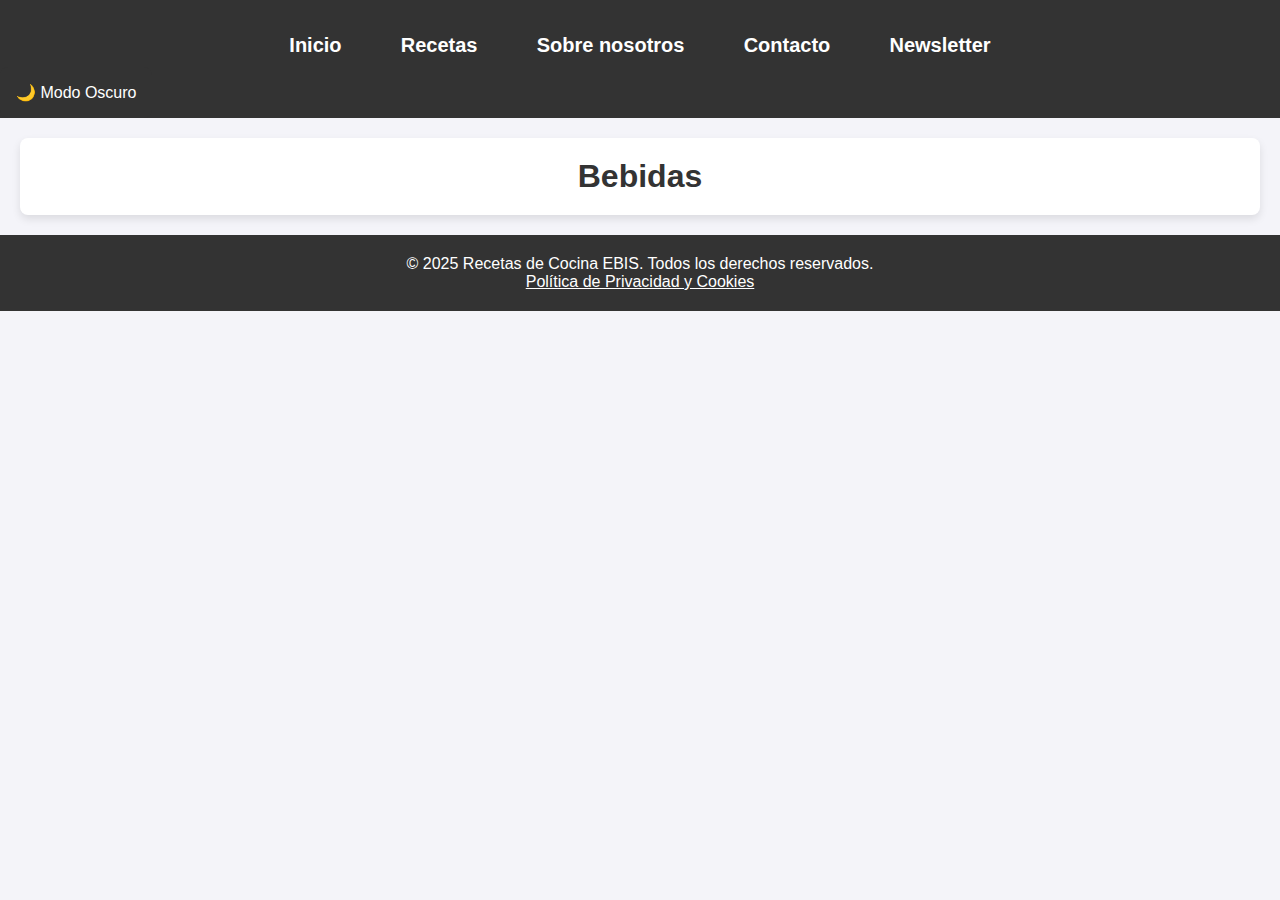
<file: bebidas.html>
<!DOCTYPE html>
<html lang="es">

<head>
    <meta charset="UTF-8">
    <meta name="viewport" content="width=device-width, initial-scale=1.0">
    <title>Recetas de Comida</title>
    <link rel="stylesheet" href="styles/general.css">
    <link rel="stylesheet" href="styles/cabeceraPie.css">
    <link rel="stylesheet" href="styles/modoOscuro.css">
    <link rel="stylesheet" href="styles/recetasPopulares.css">

</head>

<body>
    <!-- Menú superior -->

    <header>
        <nav>
            <ul>
                <li><a href="index.html">Inicio</a></li>
                <li class="dropdown">
                    <a href="recetas.html" class="dropbtn">Recetas</a>
                    <div class="dropdown-content">
                        <a href="recetas.html">Recetas Populares</a>
                        <a href="buscador.html">Buscador de Recetas</a>
                        <a href="desayunos.html">Desayunos</a>
                        <a href="comidas.html">Comidas</a>
                        <a href="cenas.html">Cenas</a>
                        <a href="bebidas.html">Bebidas</a>
                        <a href="postres.html">Postres</a>
                    </div>
                </li>
                <li><a href="nosotros.html">Sobre nosotros</a></li>
                <li><a href="contacto.html">Contacto</a></li>
                <li><a href="newsletter.html">Newsletter</a></li>
            </ul>
        </nav>
        <div>
            <button id="modo-oscuro" class="boton-modo-oscuro">🌙 Modo Oscuro</button>
        </div>
    </header>

    <main class="section">
        <h1>Bebidas</h1>
        <div id="recipe-container" class="recipe-container">

        </div>
    </main>
    <footer>
        <p>&copy; 2025 Recetas de Cocina EBIS. Todos los derechos reservados.</p><a class="privacidad-cookies"
            href="privacidad.html">Política de Privacidad y Cookies</a>
    </footer>
    <script src="JS/recetasBebidas.js"></script>
    <script src="JS/modoOscuro.js"></script>

</body>

</html>
</file>
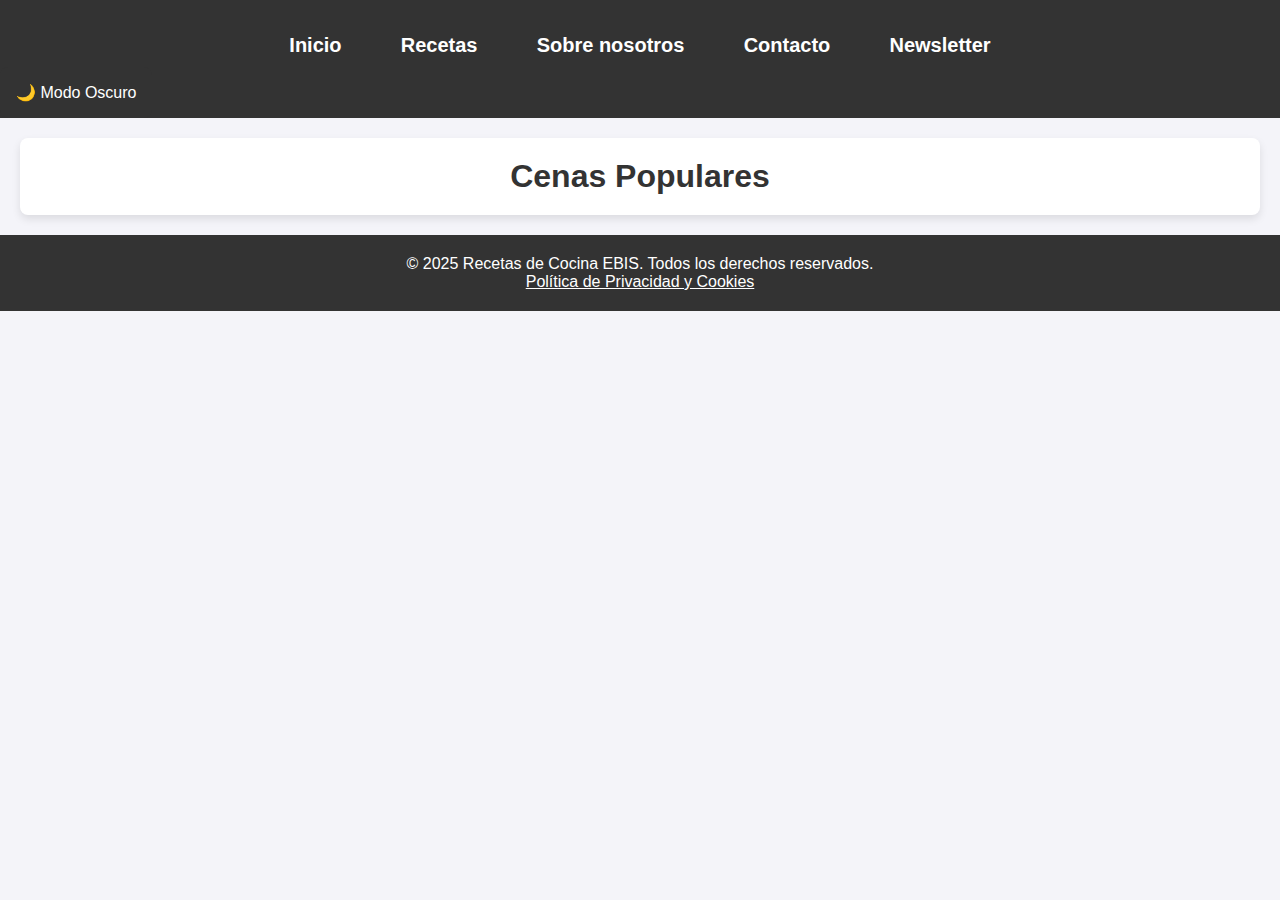
<file: cenas.html>
<!DOCTYPE html>
<html lang="es">

<head>
    <meta charset="UTF-8">
    <meta name="viewport" content="width=device-width, initial-scale=1.0">
    <title>Recetas de Cenas</title>
    <link rel="stylesheet" href="styles/general.css">
    <link rel="stylesheet" href="styles/cabeceraPie.css">
    <link rel="stylesheet" href="styles/modoOscuro.css">
    <link rel="stylesheet" href="styles/recetasPopulares.css">

</head>

<body>
    <!-- Menú superior -->

    <header>
        <nav>
            <ul>
                <li><a href="index.html">Inicio</a></li>
                <li class="dropdown">
                    <a href="recetas.html" class="dropbtn">Recetas</a>
                    <div class="dropdown-content">
                        <a href="recetas.html">Recetas Populares</a>
                        <a href="buscador.html">Buscador de Recetas</a>
                        <a href="desayunos.html">Desayunos</a>
                        <a href="comidas.html">Comidas</a>
                        <a href="cenas.html">Cenas</a>
                        <a href="bebidas.html">Bebidas</a>
                        <a href="postres.html">Postres</a>
                    </div>
                </li>
                <li><a href="nosotros.html">Sobre nosotros</a></li>
                <li><a href="contacto.html">Contacto</a></li>
                <li><a href="newsletter.html">Newsletter</a></li>
            </ul>
        </nav>
        <div>
            <button id="modo-oscuro" class="boton-modo-oscuro">🌙 Modo Oscuro</button>
        </div>
    </header>

    <!-- Sección principal donde se mostrarán las recetas -->
    <main class="section">
        <h1>Cenas Populares</h1>
        <div id="recipe-container" class="recipe-container">

        </div>
    </main>
    <footer>
        <p>&copy; 2025 Recetas de Cocina EBIS. Todos los derechos reservados.</p><a class="privacidad-cookies"
            href="privacidad.html">Política de Privacidad y Cookies</a>
    </footer>
    <script src="JS/recetasCenas.js"></script>
    <script src="JS/modoOscuro.js"></script>

</body>

</html>
</file>
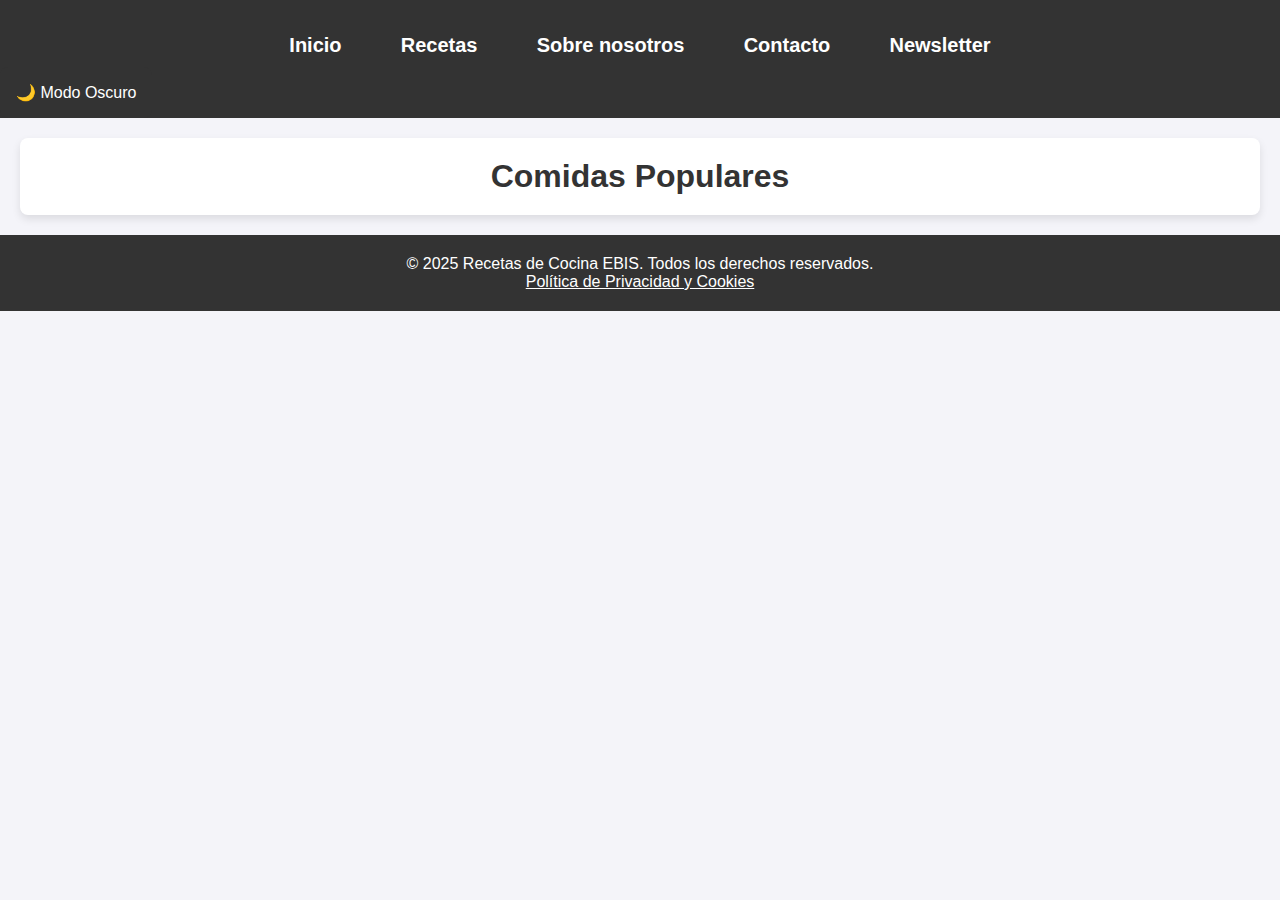
<file: comidas.html>
<!DOCTYPE html>
<html lang="es">

<head>
    <meta charset="UTF-8">
    <meta name="viewport" content="width=device-width, initial-scale=1.0">
    <title>Recetas de Comida</title>
    <link rel="stylesheet" href="styles/general.css">
    <link rel="stylesheet" href="styles/cabeceraPie.css">
    <link rel="stylesheet" href="styles/modoOscuro.css">
    <link rel="stylesheet" href="styles/recetasPopulares.css">

</head>

<body>
    <!-- Menú superior -->

    <header>
        <nav>
            <ul>
                <li><a href="index.html">Inicio</a></li>
                <li class="dropdown">
                    <a href="recetas.html" class="dropbtn">Recetas</a>
                    <div class="dropdown-content">
                        <a href="recetas.html">Recetas Populares</a>
                        <a href="buscador.html">Buscador de Recetas</a>
                        <a href="desayunos.html">Desayunos</a>
                        <a href="comidas.html">Comidas</a>
                        <a href="cenas.html">Cenas</a>
                        <a href="bebidas.html">Bebidas</a>
                        <a href="postres.html">Postres</a>
                    </div>
                </li>
                <li><a href="nosotros.html">Sobre nosotros</a></li>
                <li><a href="contacto.html">Contacto</a></li>
                <li><a href="newsletter.html">Newsletter</a></li>
            </ul>
        </nav>
        <div>
            <button id="modo-oscuro" class="boton-modo-oscuro">🌙 Modo Oscuro</button>
        </div>
    </header>

    <!-- Sección principal donde se mostrarán las recetas -->
    <main class="section">
        <h1>Comidas Populares</h1>
        <div id="recipe-container" class="recipe-container">

        </div>
    </main>
    <footer>
        <p>&copy; 2025 Recetas de Cocina EBIS. Todos los derechos reservados.</p><a class="privacidad-cookies"
            href="privacidad.html">Política de Privacidad y Cookies</a>
    </footer>
    <script src="JS/recetasComidas.js"></script>
    <script src="JS/modoOscuro.js"></script>
</body>

</html>
</file>
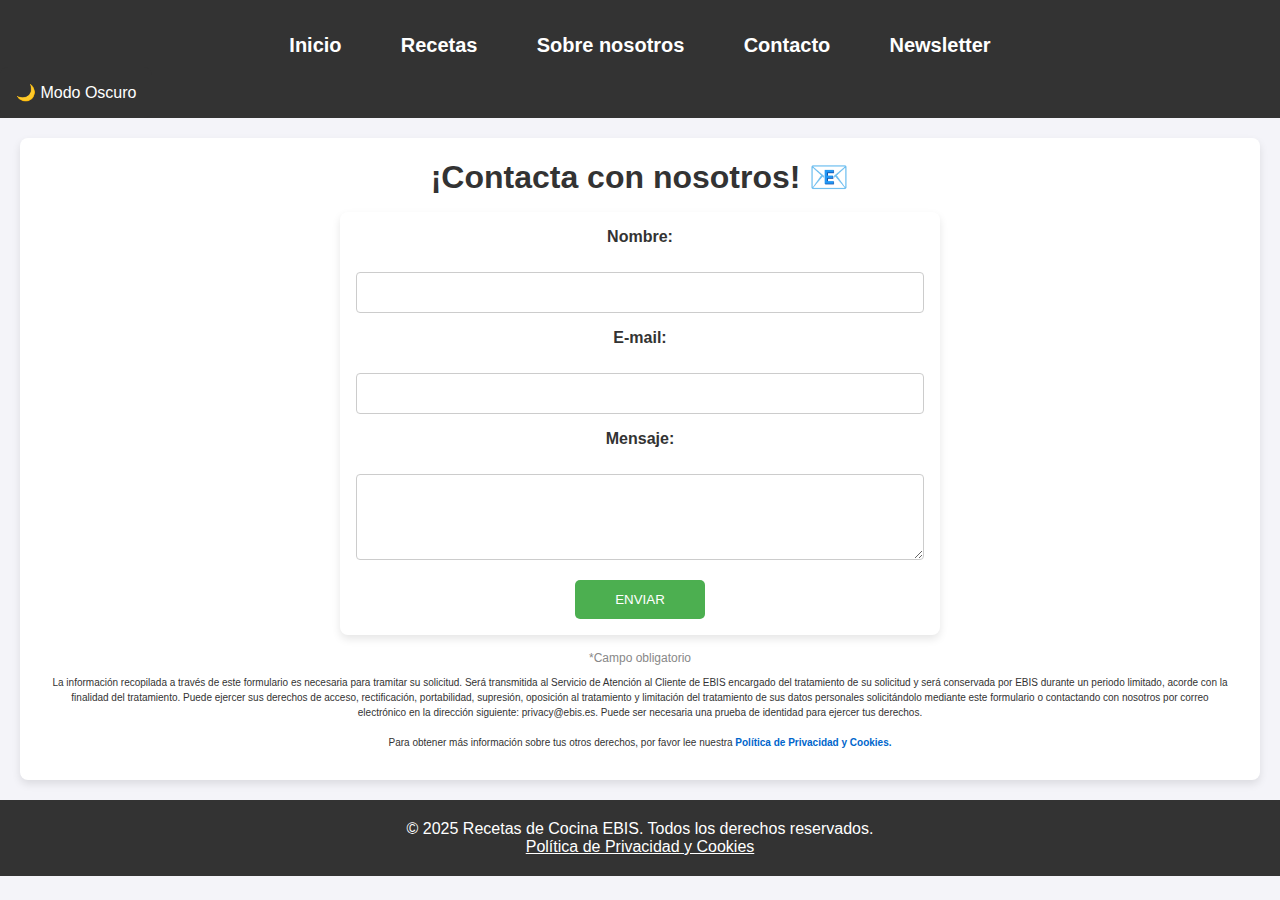
<file: contacto.html>
<!DOCTYPE html>
<html lang="es">

<head>
  <meta charset="UTF-8" />
  <meta name="viewport" content="width=device-width, initial-scale=1.0" />
  <title>Recetas de Cocina</title>
  <link rel="stylesheet" href="styles/general.css" />
  <link rel="stylesheet" href="styles/cabeceraPie.css" />
  <link rel="stylesheet" href="styles/modoOscuro.css" />
</head>

<body>
  <header>
    <nav>
      <ul>
        <li><a href="index.html">Inicio</a></li>
        <li class="dropdown">
          <a href="recetas.html" class="dropbtn">Recetas</a>
          <div class="dropdown-content">
            <a href="recetas.html">Recetas Populares</a>
            <a href="buscador.html">Buscador de Recetas</a>
            <a href="desayunos.html">Desayunos</a>
            <a href="comidas.html">Comidas</a>
            <a href="cenas.html">Cenas</a>
            <a href="bebidas.html">Bebidas</a>
            <a href="postres.html">Postres</a>
          </div>
        </li>
        <li><a href="nosotros.html">Sobre nosotros</a></li>
        <li><a href="contacto.html">Contacto</a></li>
        <li><a href="newsletter.html">Newsletter</a></li>
      </ul>
    </nav>
    <div>
      <button id="modo-oscuro" class="boton-modo-oscuro">
        🌙 Modo Oscuro
      </button>
    </div>
  </header>

  <main class="section">
    <h1>¡Contacta con nosotros! 📧</h1>
    <form id="contactForm" class="form">
      <label for="name" class="form__label">Nombre:</label><br />
      <input type="text" id="name" name="name" required="" class="form__input" /><br />
      <p id="nameError"></p>

      <label for="email" class="form__label">E-mail:</label><br />
      <input type="email" id="email" name="email" required="" class="form__input" /><br />
      <p id="emailError"></p>

      <label for="message" class="form__label">Mensaje:</label><br />
      <textarea id="message" name="message" rows="4" class="form__textarea"></textarea><br />
      <p id="messageError"></p>
      <input type="submit" value="Enviar" class="form__submit" />
    </form>
    <div>
      <p class="mandatory-field">*Campo obligatorio</p>
      <p class="privacy-text">
        La información recopilada a través de este formulario es necesaria
        para tramitar su solicitud. Será transmitida al Servicio de Atención
        al Cliente de EBIS encargado del tratamiento de su solicitud y será
        conservada por EBIS durante un periodo limitado, acorde con la
        finalidad del tratamiento. Puede ejercer sus derechos de acceso,
        rectificación, portabilidad, supresión, oposición al tratamiento y
        limitación del tratamiento de sus datos personales solicitándolo
        mediante este formulario o contactando con nosotros por correo
        electrónico en la dirección siguiente: privacy@ebis.es. Puede ser
        necesaria una prueba de identidad para ejercer tus derechos.<br /><br />
        Para obtener más información sobre tus otros derechos, por favor lee
        nuestra
        <a href="privacidad.html" class="privacy-policy-link">Política de Privacidad y Cookies.</a>
      </p>
    </div>
  </main>
  <footer>
    <p>&copy; 2025 Recetas de Cocina EBIS. Todos los derechos reservados.</p>
    <a class="privacidad-cookies" href="privacidad.html">Política de Privacidad y Cookies</a>
  </footer>

  <script src="JS/modoOscuro.js"></script>
</body>

</html>
</file>
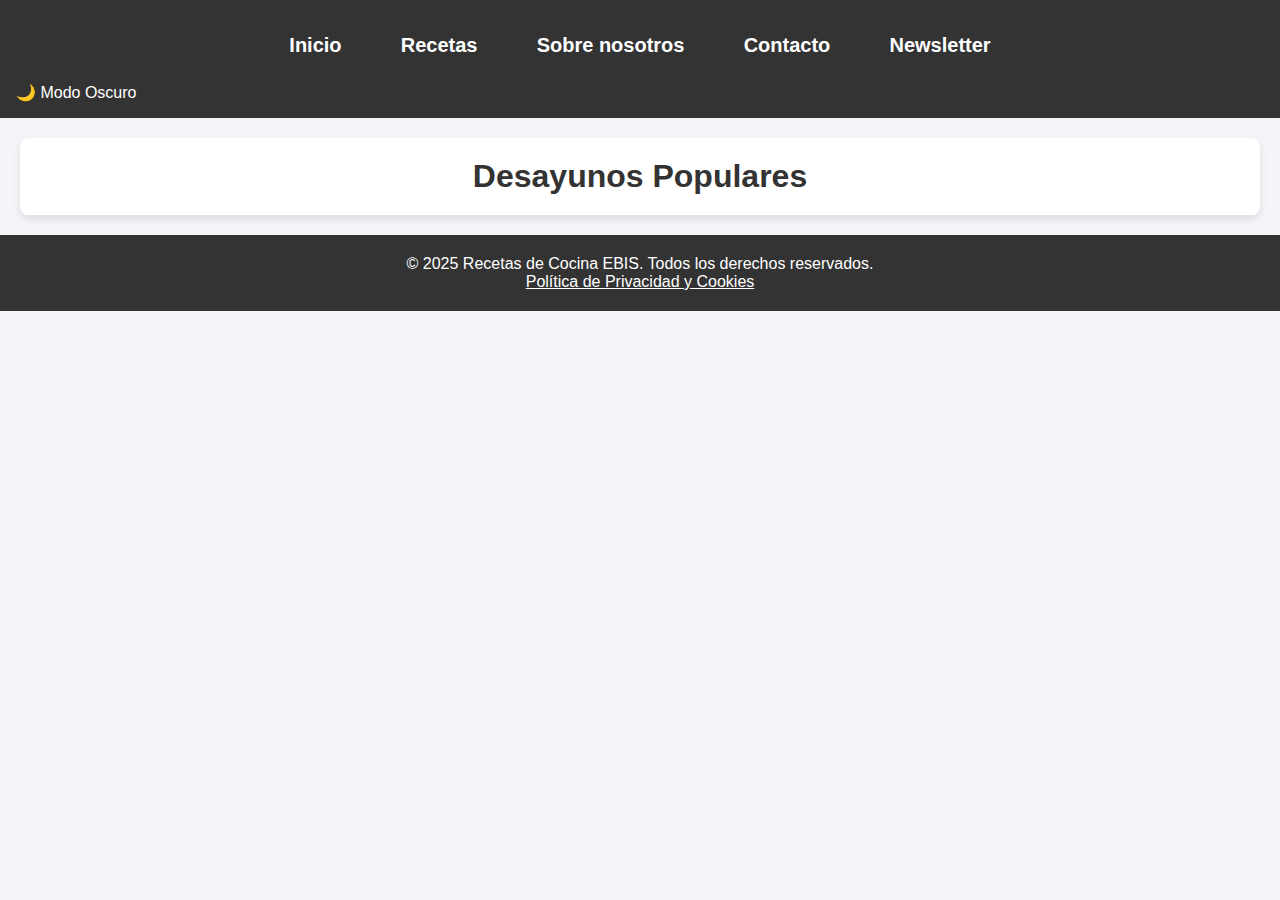
<file: desayunos.html>
<!DOCTYPE html>
<html lang="es">

<head>
    <meta charset="UTF-8">
    <meta name="viewport" content="width=device-width, initial-scale=1.0">
    <title>Recetas de desayuno</title>
    <link rel="stylesheet" href="styles/general.css">
    <link rel="stylesheet" href="styles/cabeceraPie.css">
    <link rel="stylesheet" href="styles/modoOscuro.css">
    <link rel="stylesheet" href="styles/recetasPopulares.css">
</head>

<body>
    <!-- Menú superior -->

    <header>
        <nav>
            <ul>
                <li><a href="index.html">Inicio</a></li>
                <li class="dropdown">
                    <a href="recetas.html" class="dropbtn">Recetas</a>
                    <div class="dropdown-content">
                        <a href="recetas.html">Recetas Populares</a>
                        <a href="buscador.html">Buscador de Recetas</a>
                        <a href="desayunos.html">Desayunos</a>
                        <a href="comidas.html">Comidas</a>
                        <a href="cenas.html">Cenas</a>
                        <a href="bebidas.html">Bebidas</a>
                        <a href="postres.html">Postres</a>
                    </div>
                </li>
                <li><a href="nosotros.html">Sobre nosotros</a></li>
                <li><a href="contacto.html">Contacto</a></li>
                <li><a href="newsletter.html">Newsletter</a></li>
            </ul>
        </nav>
        <div>
            <button id="modo-oscuro" class="boton-modo-oscuro">🌙 Modo Oscuro</button>
        </div>
    </header>

    <!-- Sección principal donde se mostrarán las recetas -->
    <main class="section">
        <h1>Desayunos Populares</h1>
        <div id="recipe-container" class="recipe-container">

        </div>
    </main>
    <footer>
        <p>&copy; 2025 Recetas de Cocina EBIS. Todos los derechos reservados.</p><a class="privacidad-cookies"
            href="privacidad.html">Política de Privacidad y Cookies</a>
    </footer>

    <script src="JS/recetasDesayunos.js"></script>
    <script src="JS/modoOscuro.js"></script>
</body>

</html>
</file>
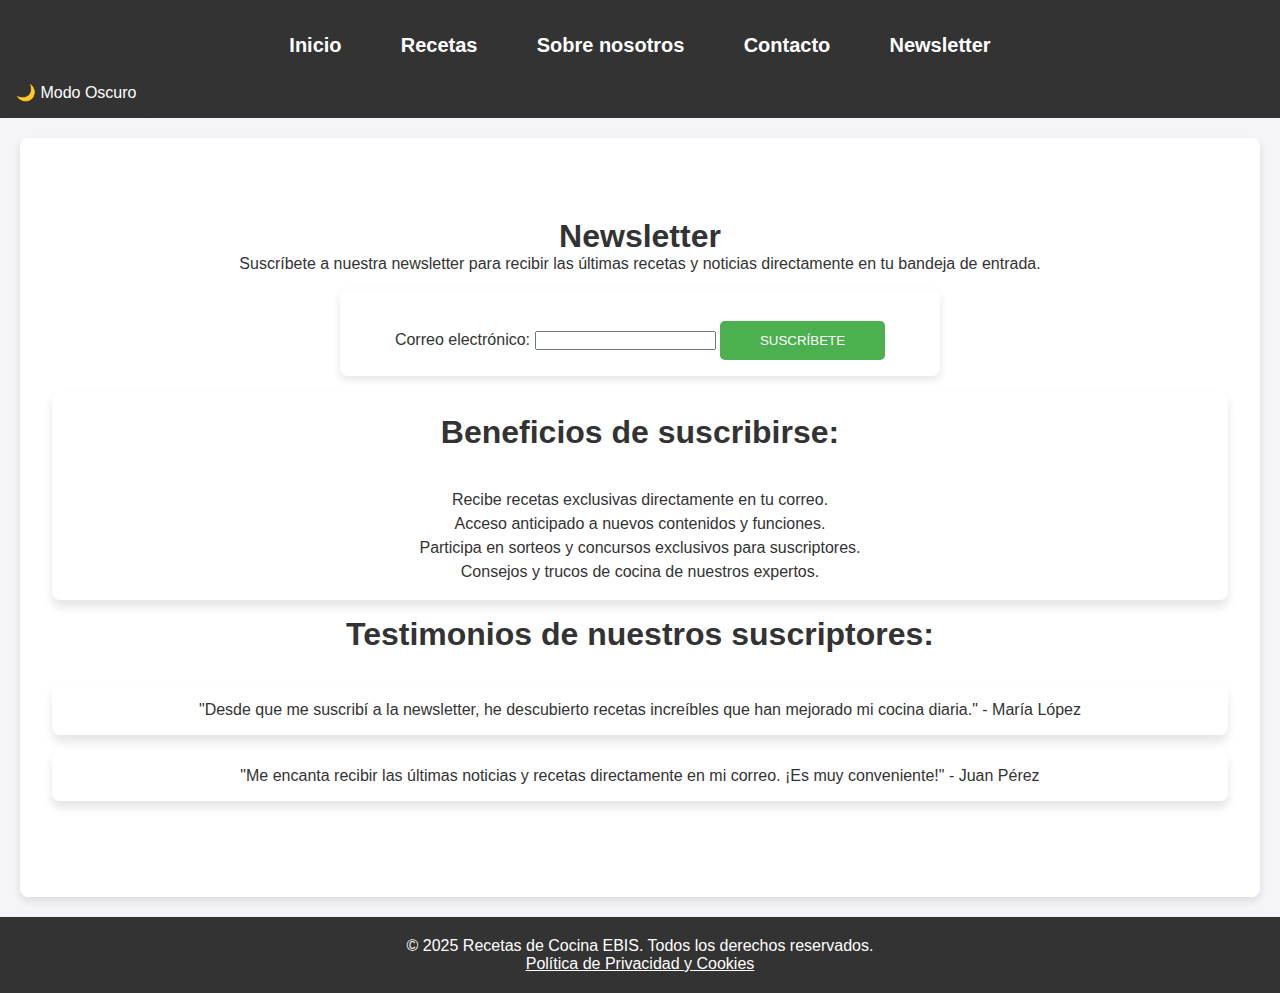
<file: newsletter.html>
<!DOCTYPE html>
<html lang="es">

<head>
    <meta charset="UTF-8">
    <meta name="viewport" content="width=device-width, initial-scale=1.0">
    <title>Recetas de Cocina</title>
    <link rel="stylesheet" href="styles/general.css">
    <link rel="stylesheet" href="styles/cabeceraPie.css">
    <link rel="stylesheet" href="styles/landingPage.css">
    <link rel="stylesheet" href="styles/modoOscuro.css">
</head>

<body>
    <!-- Menú superior -->


    <header>
        <nav>
            <ul>
                <li><a href="index.html">Inicio</a></li>
                <li class="dropdown">
                    <a href="recetas.html" class="dropbtn">Recetas</a>
                    <div class="dropdown-content">
                        <a href="recetas.html">Recetas Populares</a>
                        <a href="buscador.html">Buscador de Recetas</a>
                        <a href="desayunos.html">Desayunos</a>
                        <a href="comidas.html">Comidas</a>
                        <a href="cenas.html">Cenas</a>
                        <a href="bebidas.html">Bebidas</a>
                        <a href="postres.html">Postres</a>
                    </div>
                </li>
                <li><a href="nosotros.html">Sobre nosotros</a></li>
                <li><a href="contacto.html">Contacto</a></li>
                <li><a href="newsletter.html">Newsletter</a></li>
            </ul>
        </nav>
        <div>
            <button id="modo-oscuro" class="boton-modo-oscuro">🌙 Modo Oscuro</button>
        </div>
    </header>


    <main class="section">
        <h1>Newsletter</h1>
        <p>Suscríbete a nuestra newsletter para recibir las últimas recetas y noticias directamente en tu bandeja de
            entrada.</p>
        <form class="form">
            <label for="email">Correo electrónico:</label>
            <input type="email" id="email" name="email" required>
            <button class="button" type="submit">Suscríbete</button>
        </form>
        <section class="testimonio newsletter">
            <h2>Beneficios de suscribirse:</h2>
            <ul>
                <p>Recibe recetas exclusivas directamente en tu correo.</p>
                <p>Acceso anticipado a nuevos contenidos y funciones.</p>
                <p>Participa en sorteos y concursos exclusivos para suscriptores.</p>
                <p>Consejos y trucos de cocina de nuestros expertos.</p>
            </ul>
        </section>
        <section>

            <h2>Testimonios de nuestros suscriptores:</h2>
            <div class="testimonio">
                <blockquote>
                    "Desde que me suscribí a la newsletter, he descubierto recetas increíbles que han mejorado mi cocina
                    diaria." - María López
                </blockquote>
            </div>
            <div class="testimonio">
                <blockquote>
                    "Me encanta recibir las últimas noticias y recetas directamente en mi correo. ¡Es muy conveniente!"
                    - Juan Pérez
                </blockquote>
            </div>
        </section>
    </main>
    <footer>
        <p>&copy; 2025 Recetas de Cocina EBIS. Todos los derechos reservados.</p><a class="privacidad-cookies"
            href="privacidad.html">Política de Privacidad y Cookies</a>
    </footer>
    <script src="JS/modoOscuro.js"></script>

</body>

</html>
</file>
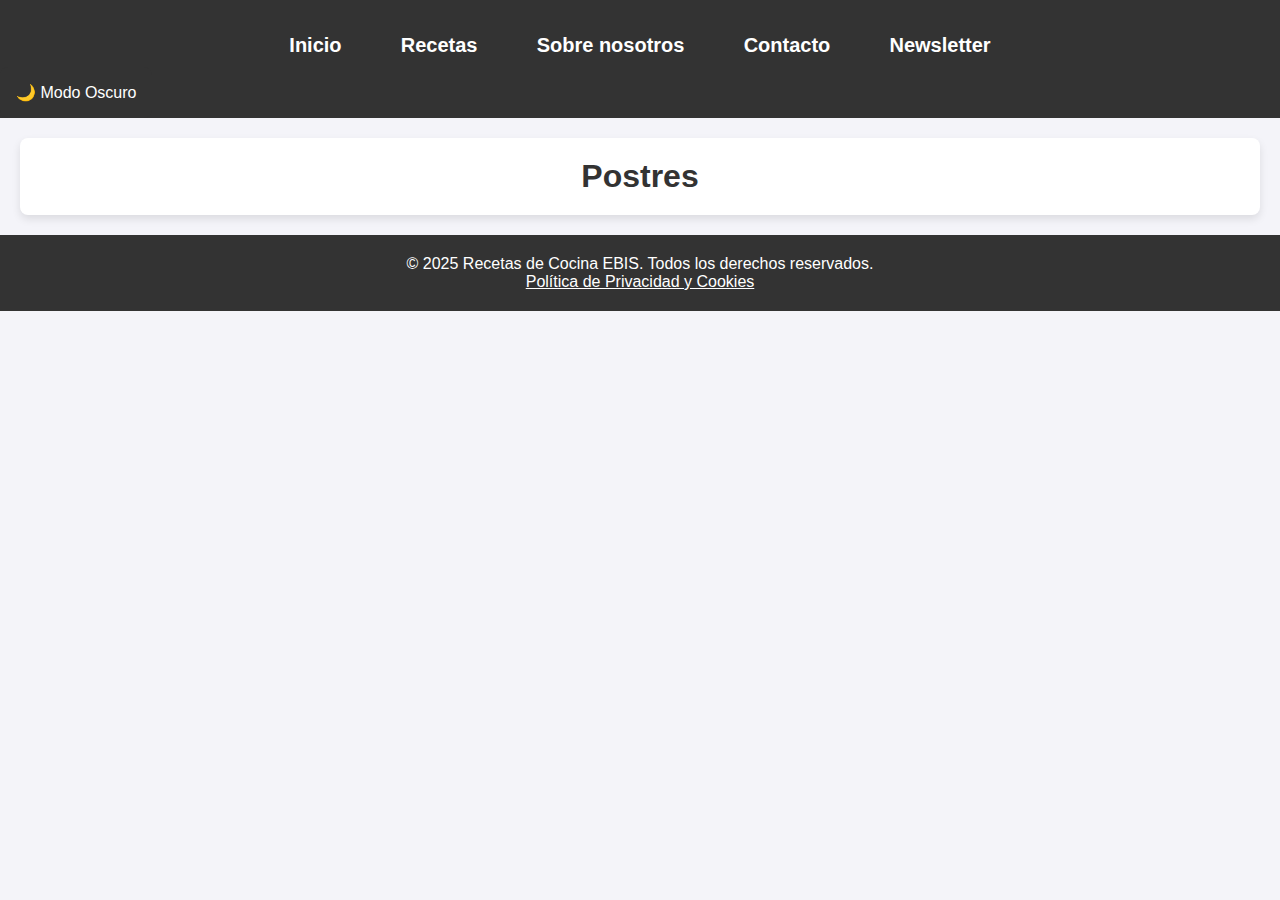
<file: postres.html>
<!DOCTYPE html>
<html lang="es">

<head>
    <meta charset="UTF-8">
    <meta name="viewport" content="width=device-width, initial-scale=1.0">
    <title>Recetas de Comida</title>
    <link rel="stylesheet" href="styles/general.css">
    <link rel="stylesheet" href="styles/cabeceraPie.css">
    <link rel="stylesheet" href="styles/modoOscuro.css">
    <link rel="stylesheet" href="styles/recetasPopulares.css">

</head>

<body>
    <!-- Menú superior -->

    <header>
        <nav>
            <ul>
                <li><a href="index.html">Inicio</a></li>
                <li class="dropdown">
                    <a href="recetas.html" class="dropbtn">Recetas</a>
                    <div class="dropdown-content">
                        <a href="recetas.html">Recetas Populares</a>
                        <a href="buscador.html">Buscador de Recetas</a>
                        <a href="desayunos.html">Desayunos</a>
                        <a href="comidas.html">Comidas</a>
                        <a href="cenas.html">Cenas</a>
                        <a href="bebidas.html">Bebidas</a>
                        <a href="postres.html">Postres</a>
                    </div>
                </li>
                <li><a href="nosotros.html">Sobre nosotros</a></li>
                <li><a href="contacto.html">Contacto</a></li>
                <li><a href="newsletter.html">Newsletter</a></li>
            </ul>
        </nav>
        <div>
            <button id="modo-oscuro" class="boton-modo-oscuro">🌙 Modo Oscuro</button>
        </div>
    </header>

    <!-- Sección principal donde se mostrarán las recetas -->
    <main class="section">
        <h1>Postres</h1>
        <div id="recipe-container" class="recipe-container"></div>
        <script src="JS/recetasPostres.js"></script>
    </main>
    <footer>
        <p>&copy; 2025 Recetas de Cocina EBIS. Todos los derechos reservados.</p><a class="privacidad-cookies"
            href="privacidad.html">Política de Privacidad y Cookies</a>
    </footer>

    <script src="JS/modoOscuro.js"></script>

</body>

</html>
</file>
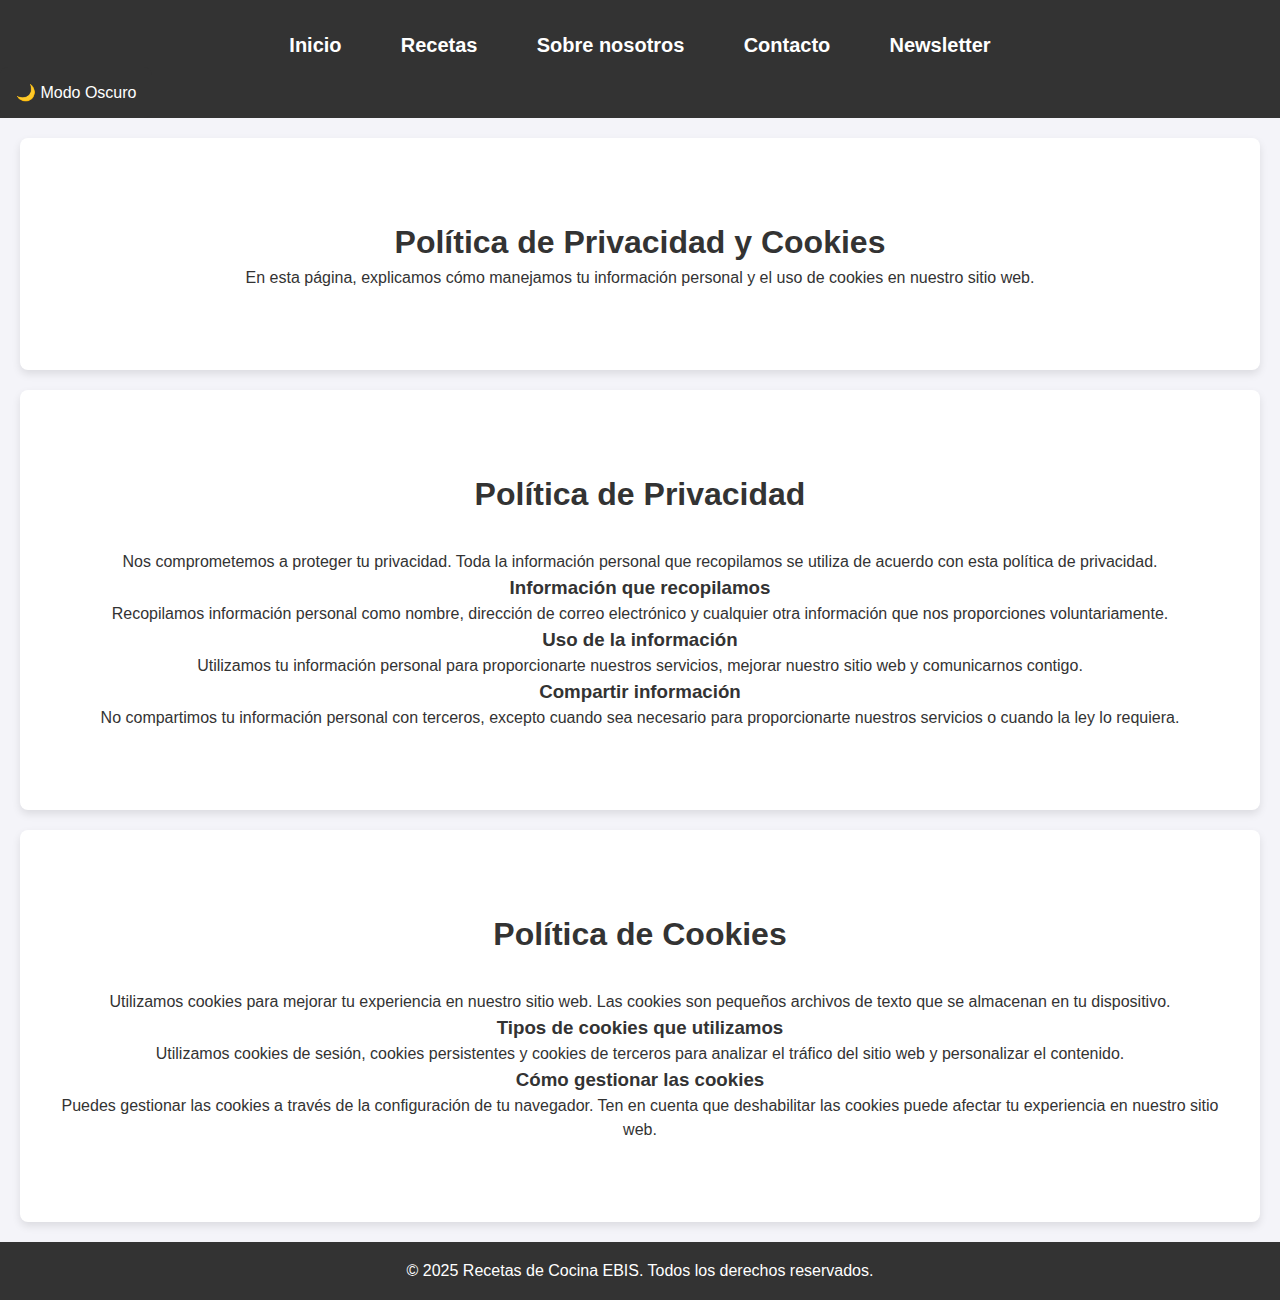
<file: privacidad.html>
<!DOCTYPE html>
<html lang="es">

<head>
    <meta charset="UTF-8">
    <meta name="viewport" content="width=device-width, initial-scale=1.0">
    <title>Política de Privacidad y Cookies</title>
    <link rel="stylesheet" href="styles/general.css">
    <link rel="stylesheet" href="styles/cabeceraPie.css">
    <link rel="stylesheet" href="styles/modoOscuro.css">
    <link rel="stylesheet" href="styles/landingPage.css">
</head>

<body>
    <!-- Menú superior -->
    <header>
        <nav>
            <ul>
                <li><a href="index.html">Inicio</a></li>
                <li class="dropdown">
                    <a href="recetas.html" class="dropbtn">Recetas</a>
                    <div class="dropdown-content">
                        <a href="recetas.html">Recetas Populares</a>
                        <a href="buscador.html">Buscador de Recetas</a>
                        <a href="desayunos.html">Desayunos</a>
                        <a href="comidas.html">Comidas</a>
                        <a href="cenas.html">Cenas</a>
                        <a href="bebidas.html">Bebidas</a>
                        <a href="postres.html">Postres</a>
                    </div>
                </li>
                <li><a href="nosotros.html">Sobre nosotros</a></li>
                <li><a href="contacto.html">Contacto</a></li>
                <li><a href="newsletter.html">Newsletter</a></li>
            </ul>
        </nav>
        <div>
            <button id="modo-oscuro" class="boton-modo-oscuro">🌙 Modo Oscuro</button>
        </div>
    </header>

    <!-- Contenido principal -->
    <main class="section newsletter">
        <div>
            <h1>Política de Privacidad y Cookies</h1>
            <p>En esta página, explicamos cómo manejamos tu información personal y el uso de cookies en nuestro sitio
                web.</p>
        </div>
    </main>


    <!-- Sección de privacidad -->
    <section class="section newsletter">
        <h2>Política de Privacidad</h2>
        <p>Nos comprometemos a proteger tu privacidad. Toda la información personal que recopilamos se utiliza de
            acuerdo con esta política de privacidad.</p>
        <h3>Información que recopilamos</h3>
        <p>Recopilamos información personal como nombre, dirección de correo electrónico y cualquier otra información
            que nos proporciones voluntariamente.</p>
        <h3>Uso de la información</h3>
        <p>Utilizamos tu información personal para proporcionarte nuestros servicios, mejorar nuestro sitio web y
            comunicarnos contigo.</p>
        <h3>Compartir información</h3>
        <p>No compartimos tu información personal con terceros, excepto cuando sea necesario para proporcionarte
            nuestros servicios o cuando la ley lo requiera.</p>
    </section>

    <!-- Sección de cookies -->
    <section class="section newsletter">
        <h2>Política de Cookies</h2>
        <p>Utilizamos cookies para mejorar tu experiencia en nuestro sitio web. Las cookies son pequeños archivos de
            texto que se almacenan en tu dispositivo.</p>
        <h3>Tipos de cookies que utilizamos</h3>
        <p>Utilizamos cookies de sesión, cookies persistentes y cookies de terceros para analizar el tráfico del sitio
            web y personalizar el contenido.</p>
        <h3>Cómo gestionar las cookies</h3>
        <p>Puedes gestionar las cookies a través de la configuración de tu navegador. Ten en cuenta que deshabilitar las
            cookies puede afectar tu experiencia en nuestro sitio web.</p>
    </section>

    <footer>
        <p>&copy; 2025 Recetas de Cocina EBIS. Todos los derechos reservados.</p>
    </footer>
    <script src="JS/modoOscuro.js"></script>
</body>

</html>
</file>
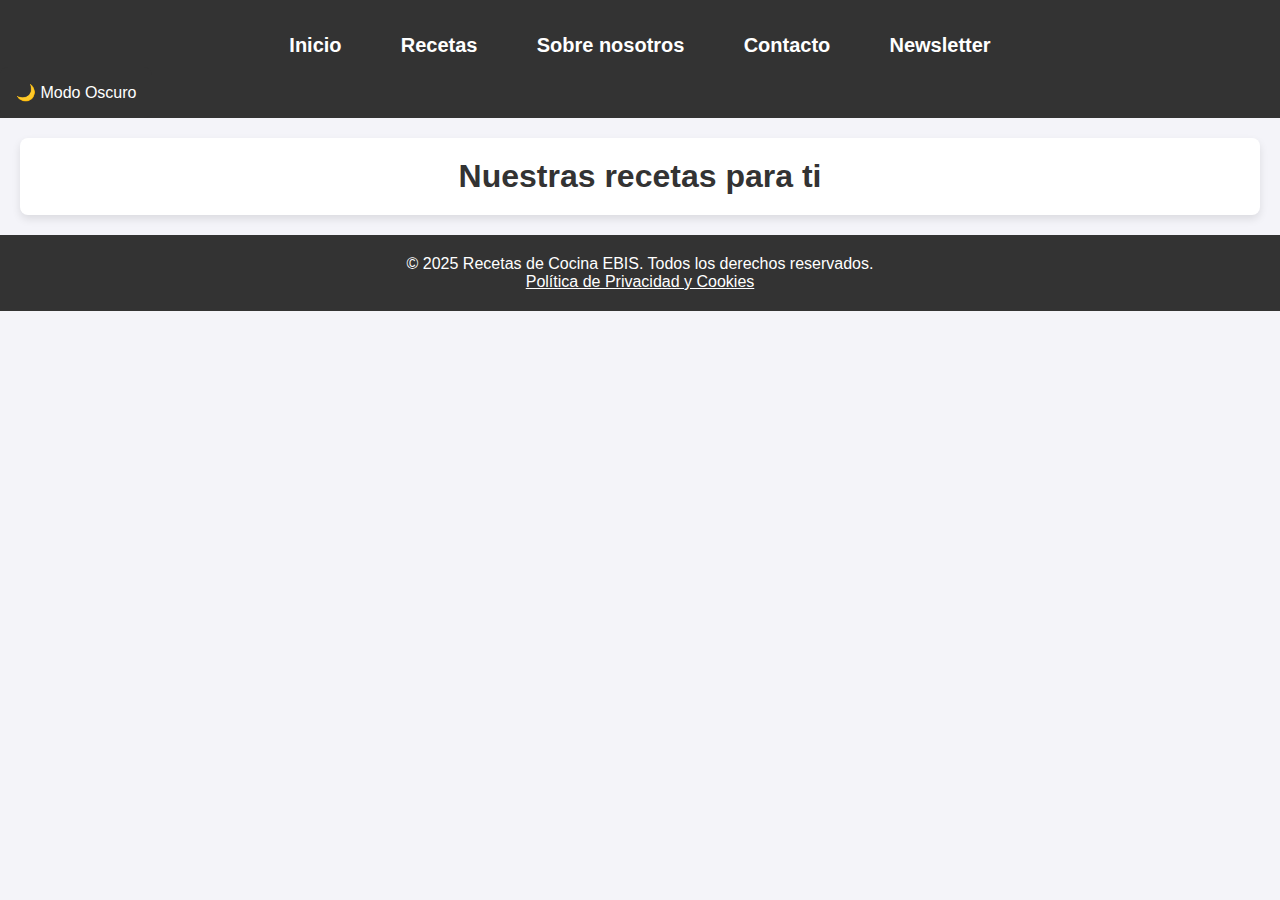
<file: recetas.html>
<!DOCTYPE html>
<html lang="es">

<head>
    <meta charset="UTF-8">
    <meta name="viewport" content="width=device-width, initial-scale=1.0">
    <title>Recetas de Cocina</title>
    <link rel="stylesheet" href="styles/general.css">
    <link rel="stylesheet" href="styles/cabeceraPie.css">
    <link rel="stylesheet" href="styles/recetasPopulares.css">
    <link rel="stylesheet" href="styles/modoOscuro.css">
</head>

<body>
    <!-- Menú superior -->
    <header>
        <nav>
            <ul>
                <li><a href="index.html">Inicio</a></li>
                <li class="dropdown">
                    <a href="recetas.html" class="dropbtn">Recetas</a>
                    <div class="dropdown-content">
                        <a href="recetas.html">Recetas Populares</a>
                        <a href="buscador.html">Buscador de Recetas</a>
                        <a href="desayunos.html">Desayunos</a>
                        <a href="comidas.html">Comidas</a>
                        <a href="cenas.html">Cenas</a>
                        <a href="bebidas.html">Bebidas</a>
                        <a href="postres.html">Postres</a>
                    </div>
                </li>
                <li><a href="nosotros.html">Sobre nosotros</a></li>
                <li><a href="contacto.html">Contacto</a></li>
                <li><a href="newsletter.html">Newsletter</a></li>
            </ul>
        </nav>
        <div>
            <button id="modo-oscuro" class="boton-modo-oscuro">🌙 Modo Oscuro</button>
        </div>
    </header>


    <main class="section">
        <h1>Nuestras recetas para ti</h1>
        <div id="recipe-container" class="recipe-container">

        </div>
    </main>
    <footer>
        <p>&copy; 2025 Recetas de Cocina EBIS. Todos los derechos reservados.</p><a class="privacidad-cookies"
            href="privacidad.html">Política de Privacidad y Cookies</a>
    </footer>
    <script src="JS/recetasPopulares.js"></script>
    <script src="JS/modoOscuro.js"></script>

</body>

</html>
</file>
<file: styles/cabeceraPie.css>
header {
    background-color: #333;
    color: white;
    padding-top: 1.5rem;
    text-align: center;
    font-family: Arial, sans-serif;
}

header nav ul {
    list-style-type: none;
    margin: 0;
    padding: 0;
}

header nav ul li {
    display: inline;
    margin: 0 1.25rem;
}

header nav ul li a {
    color: white;
    text-decoration: none;
    font-weight: bold;
}


/* Barra de navegación */
nav {
    background-color: #333;
    padding: 0.625rem 0;
}

nav ul {
    list-style-type: none;
    display: flex;
    justify-content: center;
}

nav li {
    margin: 0 1.25rem;
    position: relative;
}

nav a {
    color: white;
    text-decoration: none;
    padding: 0.6rem;
    font-size: 1.25rem;
}

/* Efecto de hover en los enlaces del menú */
nav a:hover {
    background-color: #444;
    border-radius: 0.5rem;
    text-decoration: none;
    cursor: pointer;
}

/* Estilos del submenú (dropdown) */
.dropdown {
    position: relative;
}

.dropdown .dropbtn {
    cursor: pointer;
}

.dropdown-content {
    display: none;
    position: absolute;
    background-color: #333;
    min-width: 10rem;
    z-index: 1;
}

.dropdown-content a {
    padding: 0.75rem 1rem;
    display: block;
    color: white;
}

/* Efecto de hover en los elementos del submenú */
.dropdown-content a:hover {
    background-color: #575757;
}

/* Mostrar el submenú cuando el mouse pasa sobre el contenedor */
.dropdown:hover .dropdown-content {
    display: block;
}

/* Estilos del pie de página */
footer {
    text-decoration: none;
    text-align: center;
    padding: 1.25rem;
    background-color: #333;
    color: #fff;
    margin-top: 1.25rem;
}

.privacidad-cookies {
    color: #fff;
}

@media (max-width: 768px) {

    nav ul {
        flex-direction: column;
        align-items: center;
    }

    header nav ul li {
        margin: 0.5rem;
    }
}
</file>
<file: styles/modoOscuro.css>
.boton-modo-oscuro {
    background: #333;
    color: #fff;
    border: none;
    padding: 1rem 1rem;
    font-size: 1rem;
    cursor: pointer;
    transition: 0.3s;
    border-radius: 0.5rem;
}

.boton-modo-oscuro:hover {
    background: #444;
}

button.boton-modo-oscuro {
    display: flex;
    flex-direction: row;
}

.dark-mode {
    background-color: #222;
    color: #fff;
}

.dark-mode header {
    background: #333;
}

.dark-mode .receta {
    background: #444;
    color: #fff;
}

.dark-mode .hero h1 {
    color: #333;
}

.dark-mode .hero p {
    color: #333;
}

.dark-mode .section {
    background-color: #444;
    color: #fff;
}

.dark-mode .recipe-card {
    background-color: #555;
    color: #333;
}

.dark-mode .beneficios h2 {
    color: #fff;
}

.dark-mode .beneficios {
    background-color: #444;
    color: #333;
}

.dark-mode .recipes {
    background-color: #444;
    color: #333;
}

.dark-mode .testimonios h2 {
    background-color: #333;
    color: #fff;
}

.dark-mode .testimonios {
    background-color: #333;
    color: #333;
}

.dark-mode .newsletter {
    background-color: #333;
    color: #fff;
}

.dark-mode footer {
    background-color: #333;
    color: #fff;
}

.dark-mode .food-group_titlelista {
    color: #333;
}

.dark-mode .food-group_lista_detalle {
    color: #333;
}

.dark-mode .team-member h3 {
    color: #fff;
}

.dark-mode .testimonio {
    color: #fff;
    background-color: #444;
}

.dark-mode .form {
    background-color: #444;
    color: #fff;
}

.dark-mode .form__label {
    color: #fff;
}

.dark-mode .privacy-text {
    color: #fff;
}

.dark-mode .detalle-receta h2 {
    color: #fff
}
</file>
<file: styles/recetasPopulares.css>
.category {
    margin-bottom: 1.25rem;
    width: 100%;
}

.category h2 {
    background-color: #e7f7e7;
    color: #4CAF50;
    padding: 0.63rem;
    width: 100%;
}

.recipe-list {
    display: flex;
    flex-direction: row;
    width: 100%;
    justify-content: center;
}

.recipe-item {
    width: 30%;
    margin: 0.6rem;
    border: 0.06rem solid #ddd;
    padding: 0.6rem;
    border-radius: 0.3rem;
    background-color: #f9f9f9;
}

.recipe-item a {
    text-decoration: none;
    color: #333;
}

.recipe-item img {
    width: 100%;
    height: auto;
    border-radius: 0.3rem;
}

.recipe-item h3 {
    margin-top: 0.6rem;
}

@media (max-width: 768px) {
    .recipe-list {
        flex-direction: column;
    }

    .recipe-item {
        width: 100%;
        margin: 0.3rem 0;
    }
}
</file>
<file: styles/landingPage.css>
.hero {
    background-image: url(https://www.recetasderechupete.com/wp-content/uploads/2013/05/Libro-Recetas-Italianas-Rechupete-1200x825.jpg);
    background-size: cover;
    background-position: center;
    height: 30rem;
    display: flex;
    justify-content: center;
    align-items: center;
}

.hero h1 {
    font-size: 3rem;
    font-weight: 700;
}

.section {
    padding: 5rem 2rem;
    text-align: center;
}

.section h2 {
    font-size: 2rem;
    margin-bottom: 2rem;
}

.beneficios,
.recipes {
    display: flex;
    justify-content: center;
    gap: 1rem;
}

.beneficio,
.recipe {
    background-color: #e7f7e7;
    padding: 3rem;
    border-radius: 0.5rem;
    box-shadow: 0 0.4rem 0.6rem rgba(0, 0, 0, 0.1);
    width: 100%;
    text-align: center;
}
.recipe-img {
    max-width: 100%;
}


.testimonios {
    background-color: #eee;
    padding: 3rem 2rem;
    text-align: center;
    margin: 1rem;
}

.testimonio {
    background-color: white;
    padding: 1rem;
    margin-bottom: 1rem;
    border-radius: 0.5rem;
    box-shadow: 0 0.4rem 0.6rem rgba(0, 0, 0, 0.1);
}

.newsletter input {
    padding: 1rem;
    width: 70%;
    border: solid 0.01rem;
    border-radius: 0.5rem;
}
</file>
<file: styles/general.css>
/* Reset de márgenes y relleno */
* {
    margin: 0;
    padding: 0;
    box-sizing: border-box;
}

/* Estilo general de la página */
body {
    font-family: Arial, sans-serif;
    background-color: #f4f4f9;
    color: #333;
}

main {
    text-align: center;
    padding: 1.25rem;
}

.button {
    margin-top: 1rem;
    padding: 0.75rem 2.5rem;
    background-color: #4CAF50;
    color: #FFF;
    border: none;
    cursor: pointer;
    border-radius: 0.3rem;
    text-transform: uppercase;
}

.centrar {
    text-align: center;
    margin-top: 1rem;
}

.content {
    padding: 1.25rem;
    max-width: 35rem;
    margin: 1rem auto;
    background-color: white;
    border-radius: 0.5rem;
    box-shadow: 0 0.125rem 0.625rem rgba(0, 0, 0, 0.1);
}

.section {
    padding: 1.25rem;
    margin: 1.25rem;
    background-color: white;
    border-radius: 0.5rem;
    box-shadow: 0 0.25rem 0.5rem rgba(0, 0, 0, 0.1);
}

/* Estilos para el formulario de contacto */
.form {
    max-width: 37.5rem;
    margin: 1rem auto;
    padding: 1rem;
    background-color: white;
    border-radius: 0.5rem;
    box-shadow: 0 0.25rem 0.5rem rgba(0, 0, 0, 0.1);
}

.form__label {
    display: block;
    margin-bottom: 0.5rem;
    font-weight: bold;
}

.form__input,
.form__textarea {
    width: 100%;
    padding: 0.75rem;
    margin-bottom: 1rem;
    border: 0.0625rem solid #ccc;
    border-radius: 0.25rem;
}

.form__submit {
    background-color: #4CAF50;
    color: white;
    border: none;
    padding: 0.75rem 2.5rem;
    cursor: pointer;
    border-radius: 0.3125rem;
    text-transform: uppercase;
}

.form__error {
    color: red;
}

.content-asset {
    width: 100%;
    max-width: 20rem;
    margin: 1.25rem auto;
    padding: 1.25rem;
    background-color: #f9f9f9;
    border-radius: 0.5rem;
    box-shadow: 0 0.125rem 0.625rem rgba(0, 0, 0, 0.1);
    text-align: center;
    box-sizing: border-box;
}

.privacy-text {
    font-size: 0.625rem;
    line-height: 1.5;
    color: #333;
    margin: 0.625rem;
}

.privacy-text a {
    color: #0066cc;
    text-decoration: none;
    font-weight: bold;
}

.privacy-text a:hover {
    text-decoration: underline;
}

.mandatory-field {
    font-size: 0.75rem;
    color: #888;
    text-align: center;
    margin-top: 0.625rem;
}

/* Estilos responsive */
@media (max-width: 768px) {

    .hero div {
        text-align: center;
    }

    .beneficios {
        display: flex;
        flex-direction: column;
        align-items: center;
    }

    .beneficio {
        flex-direction: column;
        align-items: center;
    }

    .recipe {
        flex-direction: column;
        align-items: center;
    }
    
    .recipes {
        display: flex;
        flex-direction: column;
        align-items: center;
    }
}

.newsletter {
    line-height: 1.5;
}

.cookie-banner {
    position: fixed;
    bottom: 0;
    width: 100%;
    background-color: #333;
    color: #fff;
    text-align: center;
    align-items: center;
    padding: 1rem;
}

.cookie-banner p {
    margin: 0;
    display: inline;
}

.cookie-banner a {
    color: #4CAF50;
    text-decoration: underline;
}

.cookie-banner .button {
    background-color: #4CAF50;
    color: #fff;
    border: none;
    padding: 0.5rem 1rem;
    margin-left: 1rem;
    cursor: pointer;
    border-radius: 0.3rem;
}
</file>
